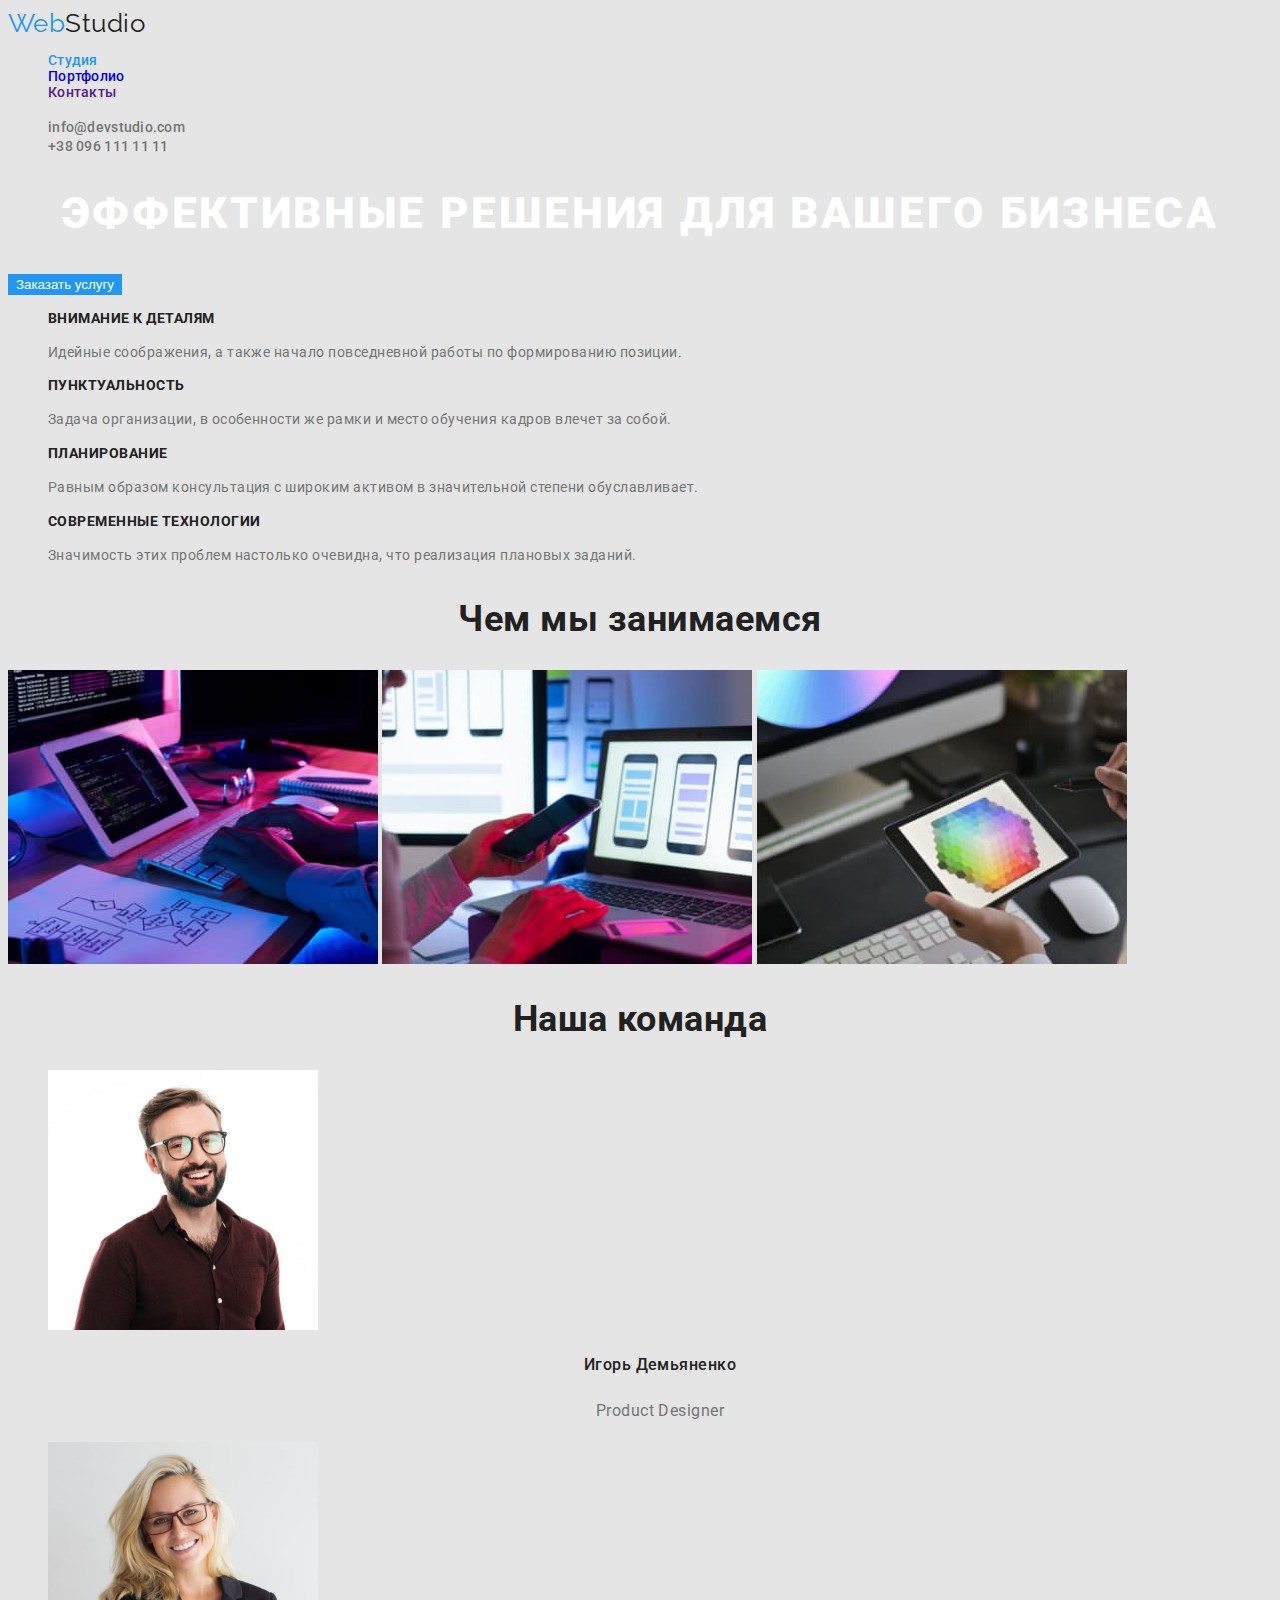
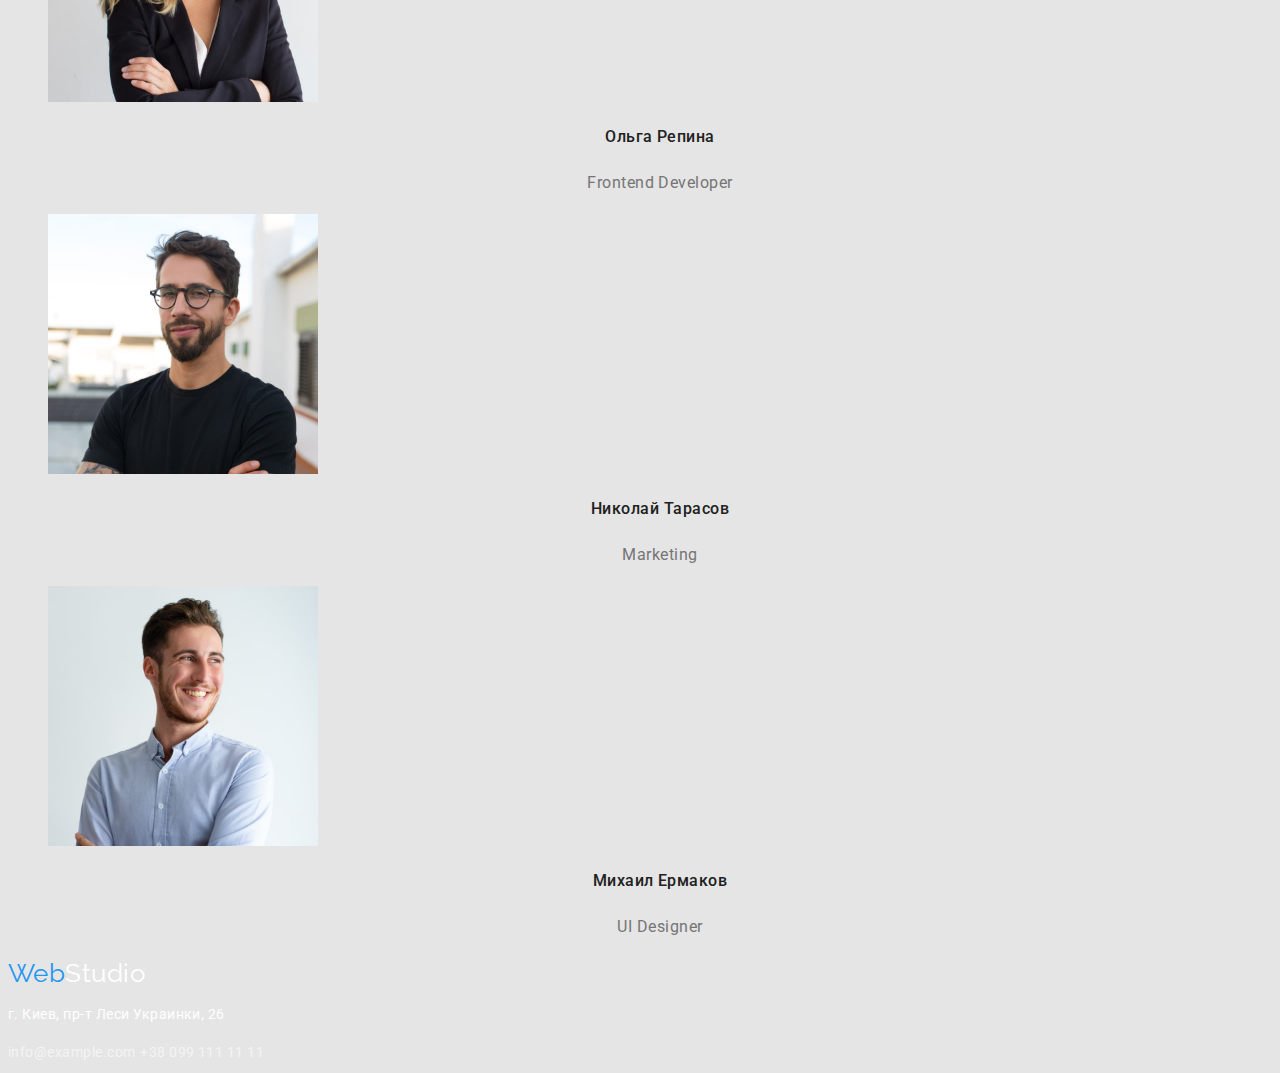
<file: index.html>
<!DOCTYPE html>
<html lang="ru">
  <head>
    <meta charset="UTF-8" />
    <meta name="viewport" content="width=, initial-scale=1.0" />
    <title>Вебстудио</title>
    <link rel="preconnect" href="https://fonts.gstatic.com" />
    <link rel="stylesheet" href="https://cdnjs.cloudflare.com/ajax/libs/modern-normalize/1.0.0/modern-normalize.min.css"
      integrity="sha512-ISS7cAi1PEhQ8jnbJpJZMd29NlhNj4AWYyLOSp2CE/CsHxTCu+r+t0D2yoJudVrd0/8fTVPUVDzY5Tvli75u/g=="
      crossorigin="anonymous" />
    <link href="https://fonts.googleapis.com/css2?family=Raleway:wght@700&family=Roboto:wght@400;500;700;900&display=swap"
      rel="stylesheet"/>
    <link rel="stylesheet" href="./css/style.css" />
  </head>
  <body>
    <!--Шапка-->
    <header class="header">
      <nav class="nav-information">
        <a href="./index.html" class="logo" >
          <span class="logo-part">Web</span>Studio
        </a>

        <ul class="site-nav list">
          <li><a href="" class="link current">Студия</a></li>
          <li><a href="./portfolio.html" class="link">Портфолио</a></li>
          <li><a href="" class="link">Контакты</a></li>
        </ul>
      </nav>

      <ul class="contact-nav-header list">
        <li><a class="contact-nav link" href="mailto:info@devstudio.com">info@devstudio.com</a></li>
        <li><a class="contact-nav link" href="tel:+380961111111">+38 096 111 11 11</a></li>
      </ul>
    </header>

    <main>
      <!--Герой-->
      <div>
        <section class="hero">
          <h1 class="hero-title">Эффективные решения для вашего бизнеса</h1>
          <button type="button" class="button">Заказать услугу</button>
        </section>
      </div>

      <section>
        <!--<h2>Преимущества</h2>-->
        <ul class="features list">
          <li>
            <h3 class="title">Внимание к деталям</h3>
            <p class="title-text">
              Идейные соображения, а также начало повседневной работы по
              формированию позиции.
            </p>
          </li>

          <li>
            <h3 class="title">Пунктуальность</h3>
            <p class="title-text">
              Задача организации, в особенности же рамки и место обучения кадров
              влечет за собой.
            </p>
          </li>

          <li>
            <h3 class="title">Планирование</h3>
            <p class="title-text">
              Равным образом консультация с широким активом в значительной
              степени обуславливает.
            </p>
          </li>

          <li>
            <h3 class="title">Современные технологии</h3>
            <p class="title-text">
              Значимость этих проблем настолько очевидна, что реализация
              плановых заданий.
            </p>
          </li>
        </ul>
      </section>
      <!--Чем занимаемся-->
      <section class="section-about-us">
        <h2 class="section-title">Чем мы занимаемся</h2>
        <img
          src="./images/img.jpg"
          alt="человек печатает на клавиатуре"
          width="370"
          height="294"
        />
        <img
          src="./images/img1.jpg"
          alt="человек сопрягает телефон и ноутбук"
          width="370"
          height="294"
        />
        <img
          src="./images/img2.jpg"
          alt="изображение на планшете"
          width="370"
          height="294"
        />
      </section>
      <!--Наша команда-->
      <section class="section">
        <h2 class="section-title">Наша команда</h2>
        <ul class="list">
          <li>
            <img
              src="./images/team/demyanenko.jpg"
              alt="Игорь Демьяненко"
              width="270"
              height="260"
            />
            <h3 class="title-name">Игорь Демьяненко</h3>
            <p lang="en" class="title-proffesion">Product Designer</p>
          </li>

          <li>
            <img
              src="./images/team/repina.jpg"
              alt="Ольга Репина"
              width="270"
              height="260"
            />
            <h3 class="title-name">Ольга Репина</h3>
            <p lang="en" class="title-proffesion">Frontend Developer</p>
          </li>

          <li>
            <img
              src="./images/team/tarasov.jpg"
              alt="Николай Тарасов"
              width="270"
              height="260"
            />
            <h3 class="title-name">Николай Тарасов</h3>
            <p lang="en" class="title-proffesion">Marketing</p>
          </li>

          <li>
            <img
              src="./images/team/ermakov.jpg"
              alt="Михаил Ермаков"
              width="270"
              height="260"
            />
            <h3 class="title-name">Михаил Ермаков</h3>
            <p lang="en" class="title-proffesion">UI Designer</p>
          </li>
        </ul>
      </section>
    </main>
    <!---Футер-->
    <footer>
      <a href="./index.html" class="logo logo-dark-theme">
        <span class="logo-part">Web</span>Studio
      </a>
      <address class="address-main">
        <p class="address-title">г. Киев, пр-т Леси Украинки, 26</p>
        <a href="mailto:info@example.com" class="title-info link"
          >info@example.com</a
        >
        <a href="tel:+380991111111" class="title-info link">+38 099 111 11 11</a>
      </address>
    </footer>
  </body>
</html>
</file>
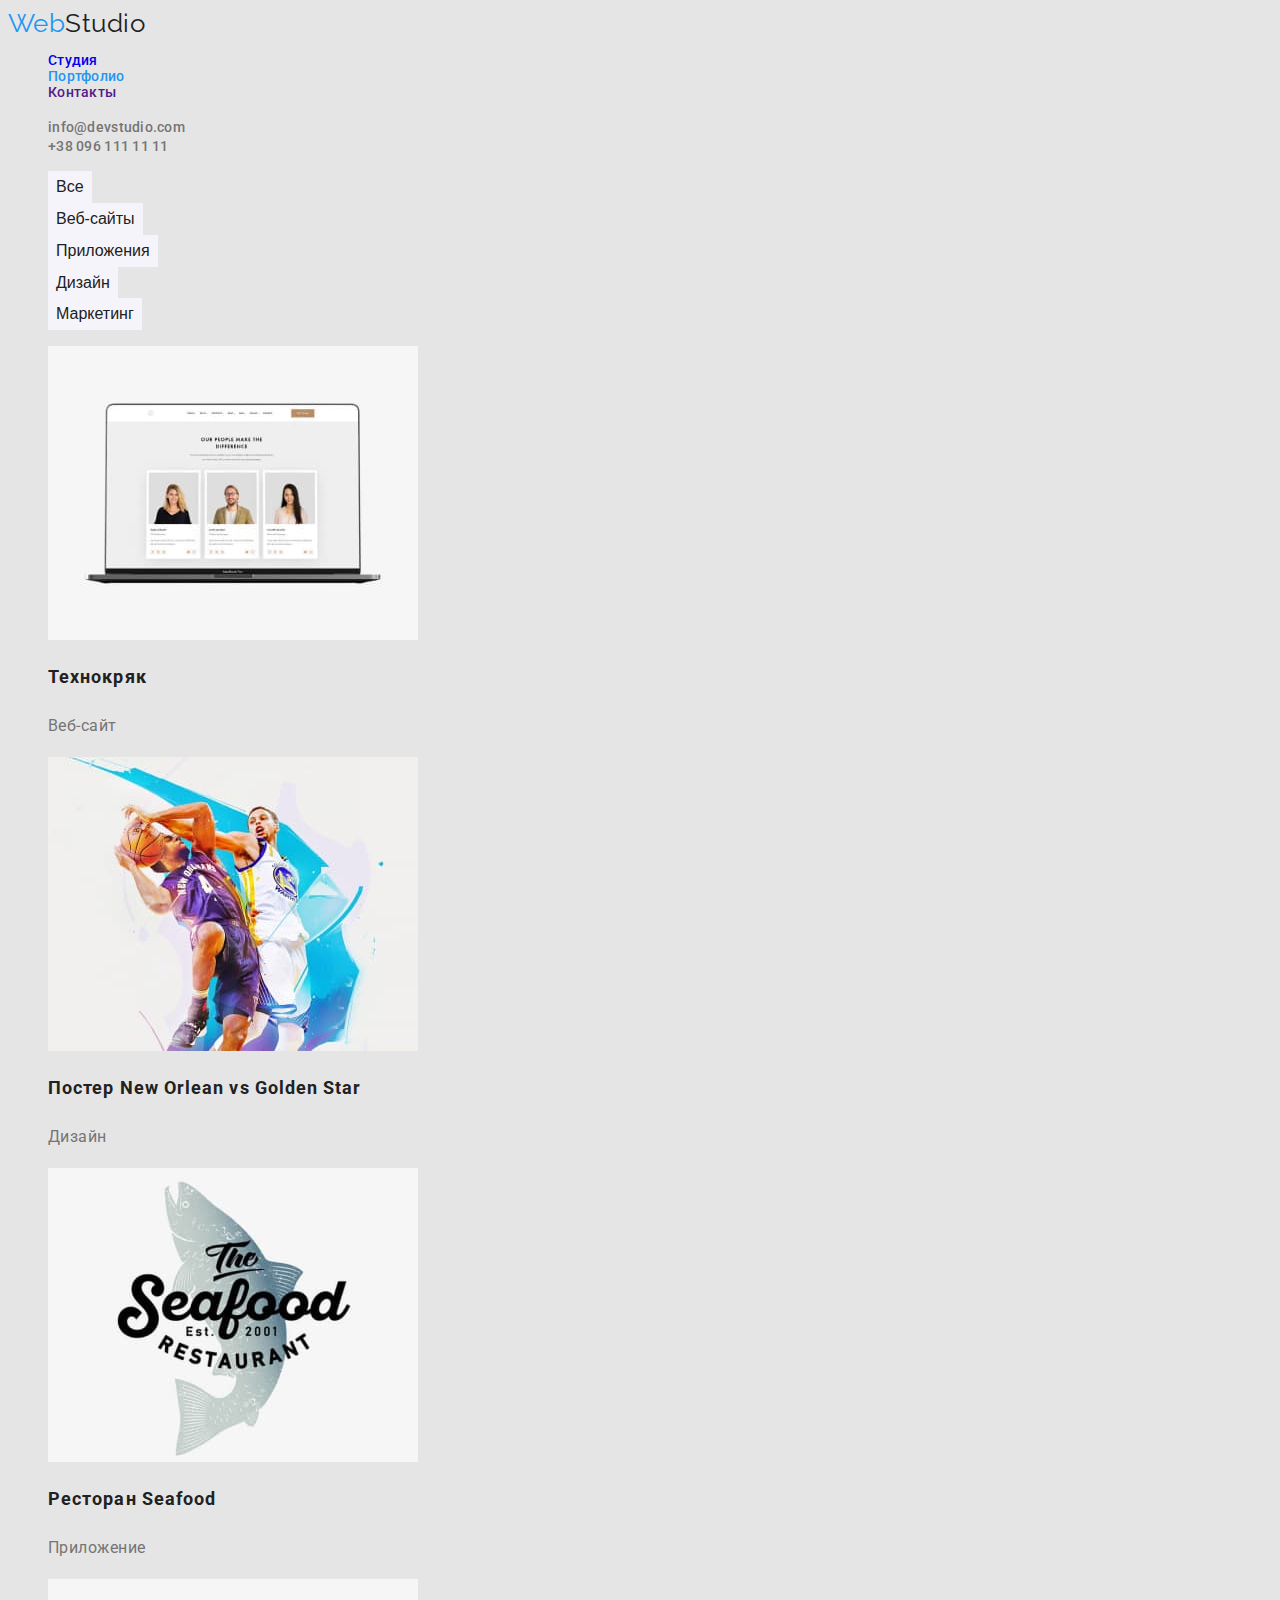
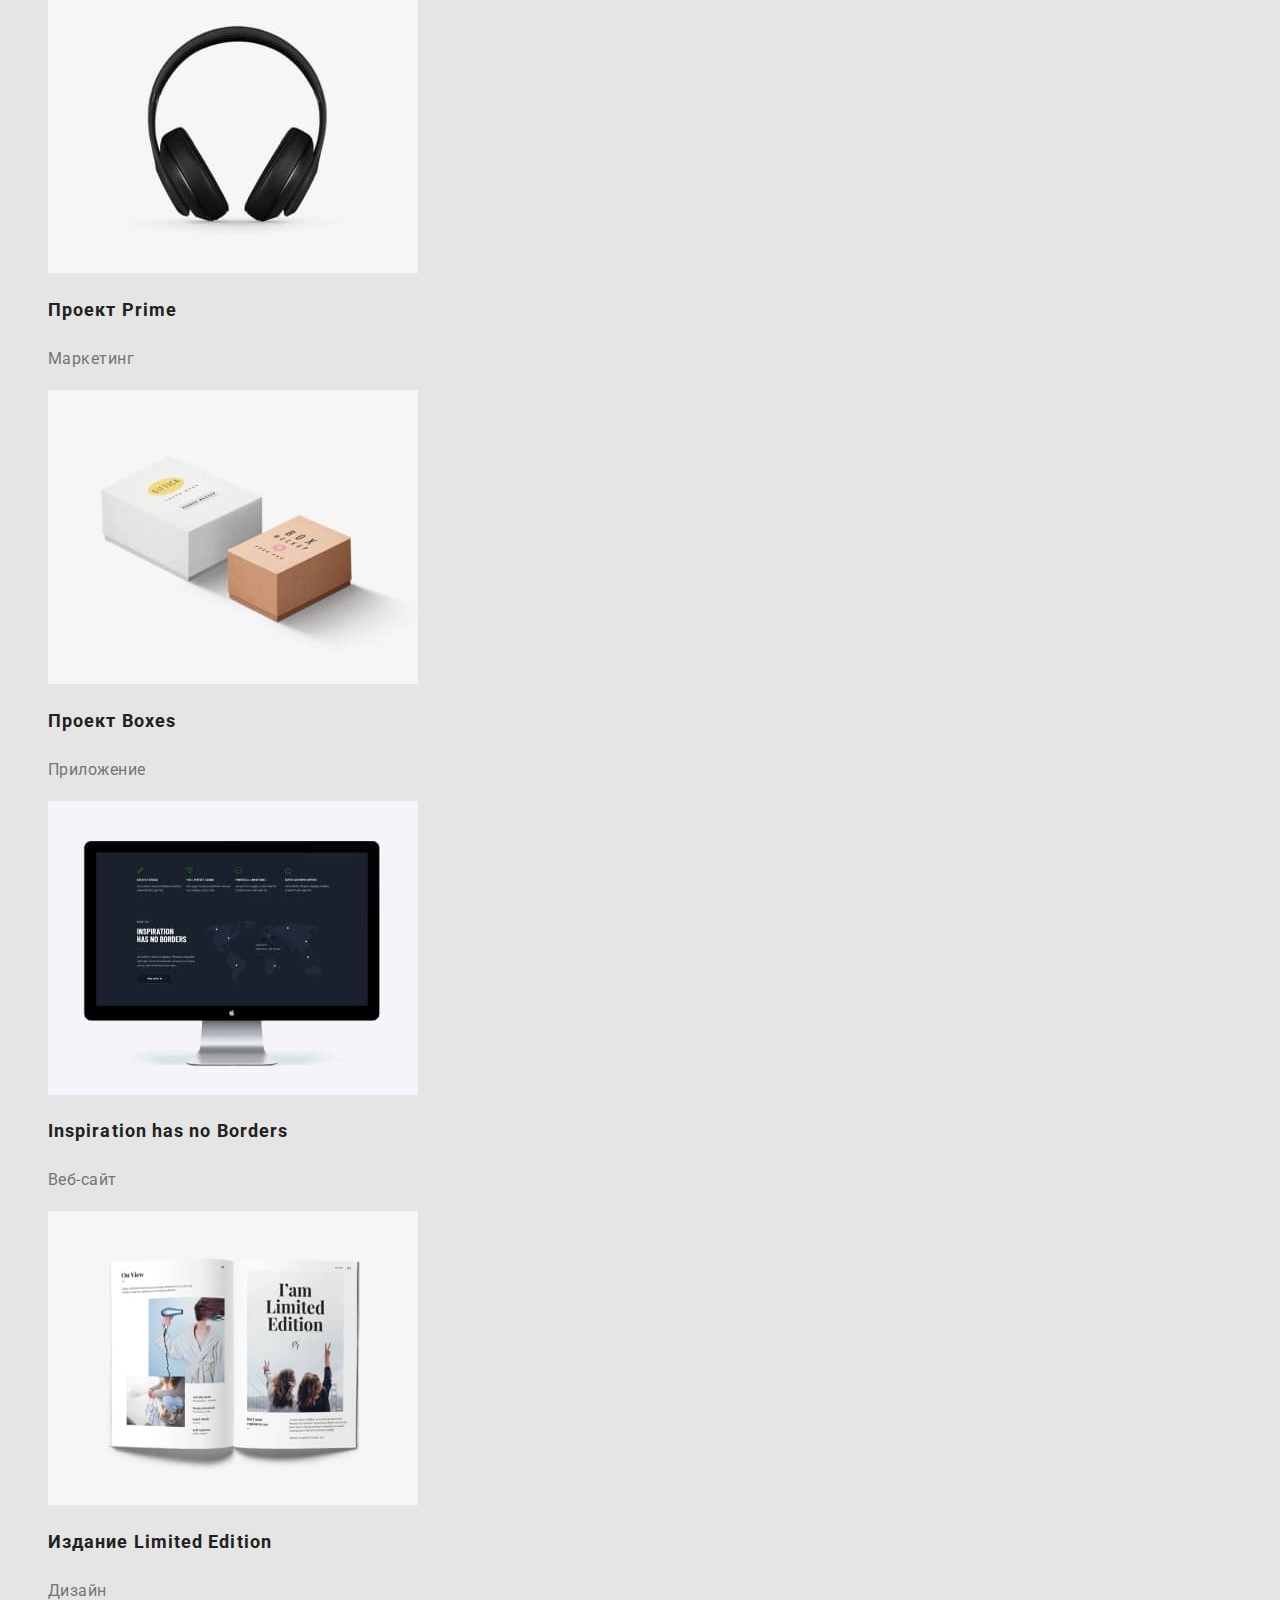
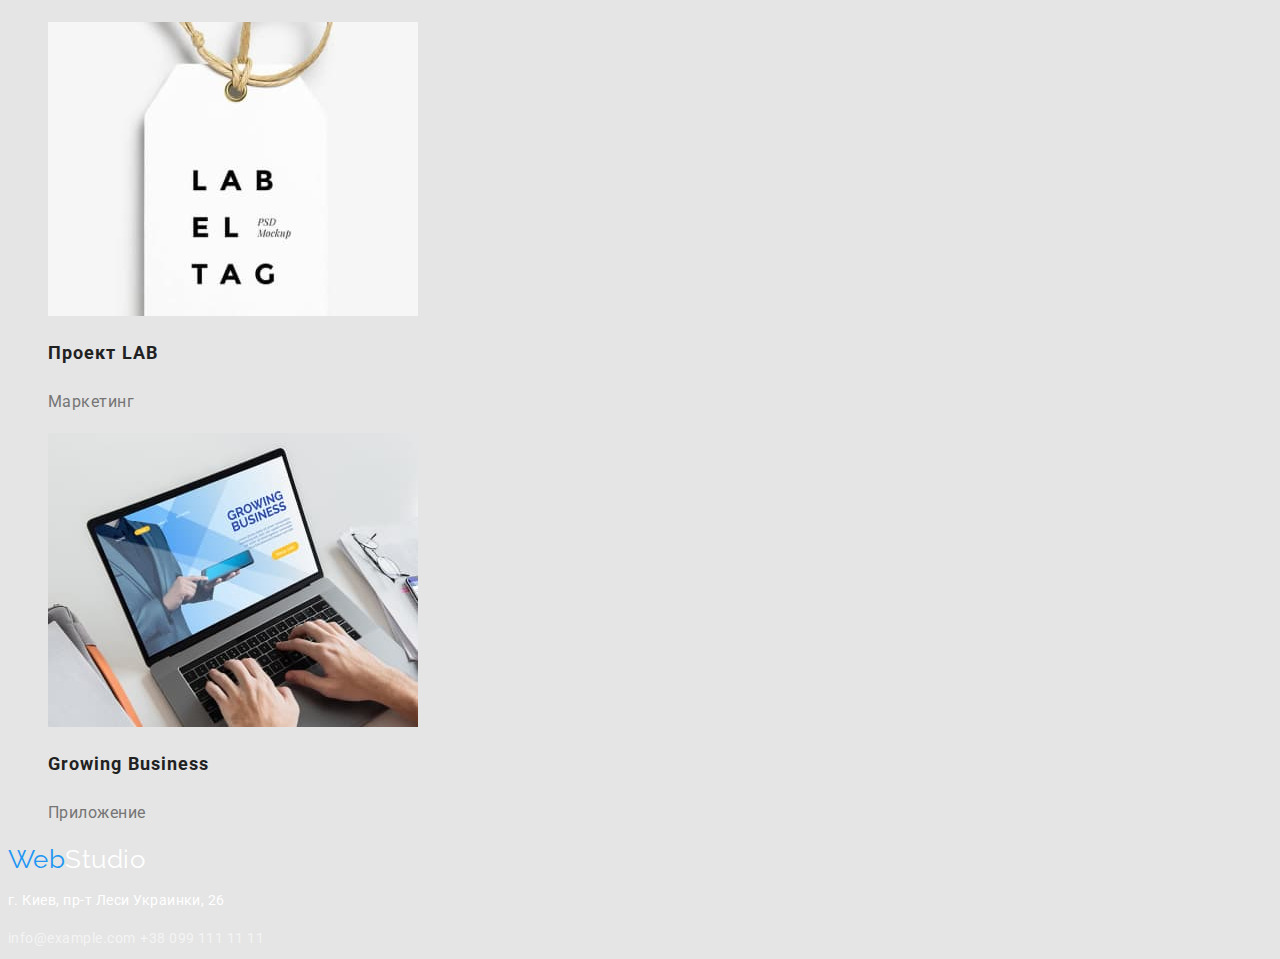
<file: portfolio.html>
<!DOCTYPE html>
<html lang="ru">
<head>
    <meta charset="UTF-8">
    <meta http-equiv="X-UA-Compatible" content="IE=edge">
    <meta name="viewport" content="width=device-width, initial-scale=1.0">
    <title>Портфолио</title>
    <link rel="preconnect" href="https://fonts.gstatic.com" />
    <link rel="stylesheet" href="https://cdnjs.cloudflare.com/ajax/libs/modern-normalize/1.0.0/modern-normalize.min.css"
        integrity="sha512-ISS7cAi1PEhQ8jnbJpJZMd29NlhNj4AWYyLOSp2CE/CsHxTCu+r+t0D2yoJudVrd0/8fTVPUVDzY5Tvli75u/g=="
        crossorigin="anonymous" />
    <link href="https://fonts.googleapis.com/css2?family=Raleway:wght@700&family=Roboto:wght@400;500;700;900&display=swap"
        rel="stylesheet" />
    <link rel="stylesheet" href="./css/style.css" />
</head>
<body>
<!--Шапка-->
<header class="header">
    <nav class="nav-information">
        <a href="./index.html" class="logo">
            <span class="logo-part">Web</span>Studio
        </a>

        <ul class="site-nav list">
            <li><a href="./index.html" class="link">Студия</a></li>
            <li><a href="./portfolio.html" class="link current">Портфолио</a></li>
            <li><a href="" class="link">Контакты</a></li>
        </ul>
    </nav>

    <ul class="contact-nav-header list">
        <li><a class="contact-nav link" href="mailto:info@devstudio.com">info@devstudio.com</a></li>
        <li><a class="contact-nav link" href="tel:+380961111111">+38 096 111 11 11</a></li>
    </ul>
</header>

    
    <main>
        <!--<h1>Наши проекты</h1>-->
        <ul class="filtre-of-work list">
            <li><button type="button" class="button-choise list">Все</button> </li>
            <li><button type="button" class="button-choise list">Веб-сайты</button> </li>
            <li><button type="button" class="button-choise list">Приложения</button> </li>
            <li><button type="button" class="button-choise list">Дизайн</button> </li>
            <li><button type="button" class="button-choise list">Маркетинг</button> </li>
        </ul>
        <ul class="gallery-work-projects list">
            <li> <img src="./images/portfolio/techokryak.jpg" alt="команда специалистов на экране монитора" width="370" height="294">
                 <h2 class="work-project">Технокряк</h2>
                 <p class="work-name">Веб-сайт</p>
            </li>
            <li>
                <img src="./images/portfolio/poster.jpg" alt="баскетболисты" width="370" height="294">
                <h2 class="work-project">Постер New Orlean vs Golden Star</h2>
                <p class="work-name">Дизайн</p>
            </li>
            <li>
                <img src="./images/portfolio/seafood.jpg" alt="лого ресторана сеафуд" width="370" height="294">
                <h2 class="work-project">Ресторан Seafood</h2>
                <p class="work-name">Приложение</p>
            </li>
            <li>
                <img src="./images/portfolio/prime.jpg" alt="наушники" width="370" height="294">
                <h2 class="work-project">Проект Prime</h2>
                <p class="work-name">Маркетинг</p>
            </li>
            <li>
                <img src="./images/portfolio/boxes.jpg" alt="коробки" width="370" height="294">
                <h2 class="work-project">Проект Boxes</h2>
                <p class="work-name">Приложение</p>
            </li>
            <li>
                <img src="./images/portfolio/inspiration-has-no-borders.jpg" alt="монитор" width="370" height="294">
                <h2 class="work-project">Inspiration has no Borders</h2>
                <p class="work-name">Веб-сайт</p>
            </li>
            <li>
                <img src="./images/portfolio/limited-edition.jpg" alt="журнал" width="370" height="294">
                <h2 class="work-project">Издание Limited Edition</h2>
                <p class="work-name">Дизайн</p>
            </li>
            <li>
                <img src="./images/portfolio/lab.jpg" alt="бирка проекта" width="370" height="294">
                <h2 class="work-project">Проект LAB</h2>
                <p class="work-name">Маркетинг</p>
            </li>
            <li>
                <img src="./images/portfolio/growing-business.jpg" alt="набор текста на ноутбуке" width="370" height="294">
                <h2 class="work-project">Growing Business</h2>
                <p class="work-name">Приложение</p>
            </li>
        </ul>

    </main>

    <!---Футер-->
    <footer>
        <a href="./index.html" class="logo logo-dark-theme">
            <span class="logo-part">Web</span>Studio
        </a>
        <address class="address-main">
            <p class="address-title">г. Киев, пр-т Леси Украинки, 26</p>
            <a href="mailto:info@example.com" class="title-info link">info@example.com</a>
            <a href="tel:+380991111111" class="title-info link">+38 099 111 11 11</a>
        </address>
    </footer>
    
</body>
</html>
</file>
<file: css/style.css>
:root {
  --primary-text-color: #757575;
  --title-text-color: #212121;
  --accent-color: #2196f3;
  --secondary-text-color: #ffffff;
  --main-font: Roboto, sans-serif;
  --secondary-font: Raleway, sans-serif;
}

.list {
  list-style: none;
}
.link {
  text-decoration: none;
}

body {
  background-color: #e5e5e5;
  color: var(--primary-text-color);
  font-family: var(--main-font);
  letter-spacing: 0.03em;
}
/*logo*/
.logo {
  color: var(--title-text-color);
  font-family: var(--secondary-font);
  font-size: 26px;
  line-height: 1.19;
  text-decoration: none;
}
.logo-part {
  color: var(--accent-color);
}
.logo-dark-theme {
  color: var(--secondary-text-color);
}
/*site-nav*/
.site-nav {
  color: var(--title-text-color);
  font-family: inherit;
  font-weight: 500;
  font-size: 14px;
  line-height: 1.14;
  letter-spacing: 0.02em;
}
.site-nav .link:hover,
.site-nav .link:focus {
  color: var(--accent-color);
}
.site-nav .link.current {
  color: var(--accent-color);
}
.contact-nav {
  color: var(--primary-text-color);
  font-weight: 500;
  font-size: 14px;
  line-height: 1.14;
  letter-spacing: 0.02em;
}
.contact-nav:hover,
.contact-nav:focus {
  color: var(--accent-color);
}
/*hero*/
.hero-title {
  color: var(--secondary-text-color);
  font-weight: 900;
  font-size: 44px;
  line-height: 1.36;
  text-align: center;
  letter-spacing: 0.06em;
  text-transform: uppercase;
}
/*button*/
.button {
  color: var(--secondary-text-color);
  background-color: var(--accent-color);
  border-color: transparent;
  cursor: pointer;
}
/*features*/
.features .title {
  color: var(--title-text-color);
  font-weight: 700;
  font-size: 14px;
  line-height: 1.14;
  text-transform: uppercase;
}
.title-text {
  font-size: 14px;
  line-height: 1.71;
}

/*section*/
.section-title {
  color: var(--title-text-color);
  font-weight: 700;
  font-size: 36px;
  line-height: 1.17;
  text-align: center;
}
.title-name {
  color: var(--title-text-color);
  font-weight: 500;
  font-size: 16px;
  line-height: 1.88;
  text-align: center;
}
.title-proffesion {
  font-size: 16px;
  line-height: 1.88;
  text-align: center;
}
/* footer*/
.address-main {
  font-style: normal;
}
.address-title {
  color: var(--secondary-text-color);
  font-size: 14px;
  line-height: 1.71;
}
.title-info {
  color: rgba(255, 255, 255, 0.6);
  font-size: 14px;
  line-height: 1.71;
}
.title-info:focus,
.title-info:hover {
  color: var(--accent-color);
}
/*Portfolio-project*/

.work-project {
  color: var(--title-text-color);
  font-weight: 700;
  font-size: 18px;
  line-height: 2;
  letter-spacing: 0.06em;
}
.work-name {
  font-size: 16px;
  line-height: 1.87;
}
.button-choise {
  color: var(--title-text-color);
  background-color: #f5f4fa;
  border-color: transparent;
  cursor: pointer;

  font-weight: 500;
  font-size: 16px;
  line-height: 1.62;
  text-align: center;
}
.button-choise:hover,
.button-choise:focus {
  color: var(--secondary-text-color);
  background-color: var(--accent-color);
}
</file>
